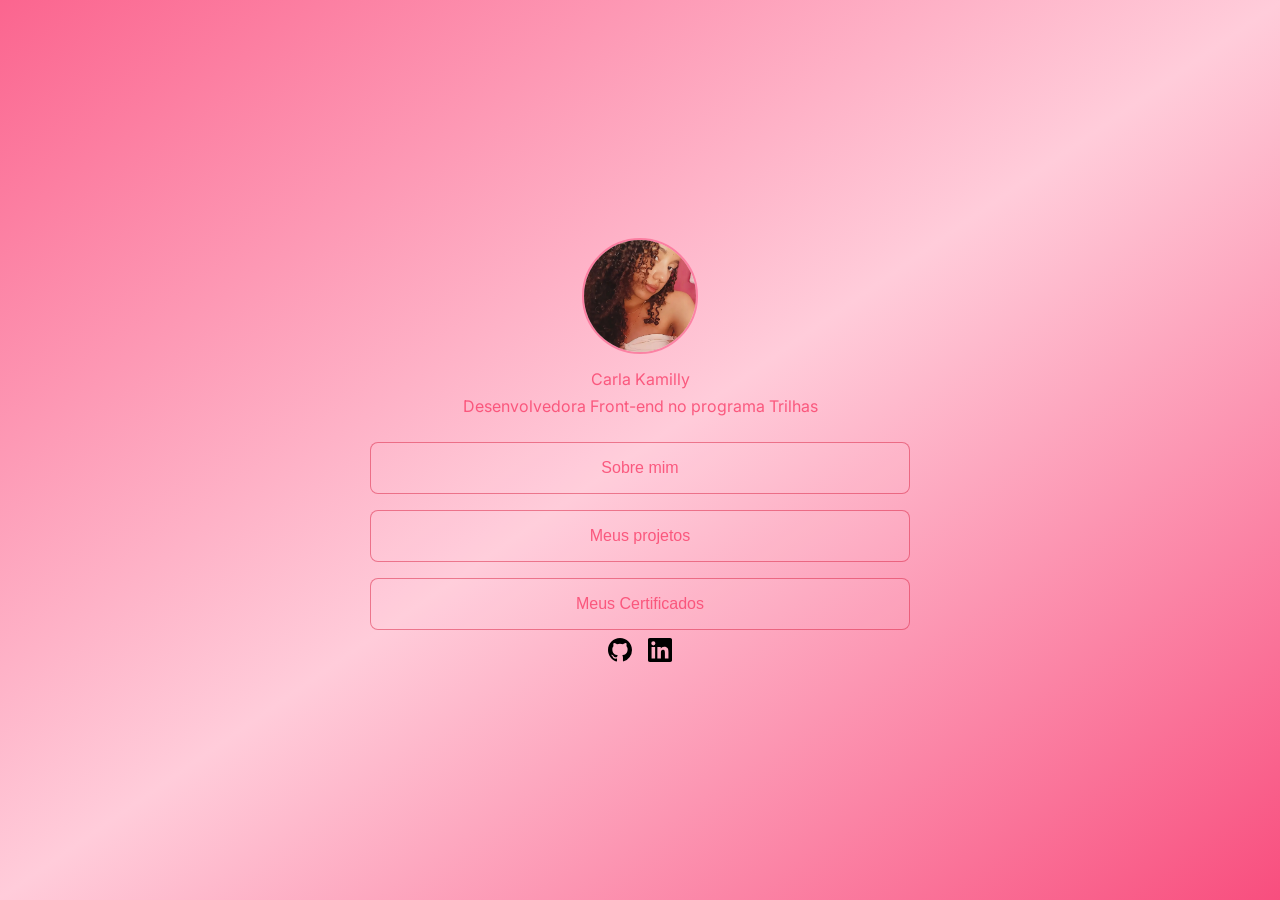
<file: index.html>
<!DOCTYPE html>
<html lang="pt-BR">
  <head>
    <meta charset="UTF-8" />
    <meta name="viewport" content="width=device-width, initial-scale=1.0" />
    <title>Meu Portfolio</title>
    <link rel="preconnect" href="https://fonts.googleapis.com" />
    <link href="https://fonts.googleapis.com/css2?family=inter:wght@400;600;700&display=swap" rel="stylesheet" />
    <link rel="stylesheet" href="style.css" />
  </head>
  <body>
    <img src="foto1.jpeg"Minha Foto" />
    <h2>Carla Kamilly</h2>
    <p class="descricao-inicio"> Desenvolvedora Front-end no programa Trilhas</p>
    <a href="sobre.html">Sobre mim</a>
    <a href="projetos.html">Meus projetos</a>
    <a href="https://drive.google.com/drive/folders/11LkRO2KMVZHvpA7O96KYvRYQWroSiRRg?usp=sharing" target="_blank" rel="noopener noreferrer">Meus Certificados</a>

    <div class="social-links">
  <a href="https://github.com/carlaKamilly" target="_blank" rel="noopener noreferrer" class="social-link" aria-label="GitHub"><svg xmlns="http://www.w3.org/2000/svg" viewBox="0 0 24 24" width="40" height="40" fill="currentColor" aria-hidden="true"><path fill-rule="evenodd" clip-rule="evenodd" d="M12 0C5.37 0 0 5.37 0 12c0 5.3 3.44 9.8 8.2 11.39.6.11.82-.26.82-.58v-2.23c-3.34.73-4.04-1.42-4.04-1.42-.55-1.39-1.33-1.76-1.33-1.76-1.09-.75.08-.74.08-.74 1.2.08 1.83 1.23 1.83 1.23 1.07 1.83 2.8 1.3 3.48.99.11-.77.42-1.3.76-1.6-2.67-.3-5.47-1.34-5.47-5.95 0-1.31.47-2.38 1.23-3.22-.12-.3-.53-1.53.12-3.18 0 0 1-.32 3.3 1.23a11.5 11.5 0 0 1 6 0c2.28-1.55 3.28-1.23 3.28-1.23.65 1.65.24 2.88.12 3.18.77.84 1.23 1.91 1.23 3.22 0 4.62-2.8 5.64-5.48 5.94.43.38.82 1.1.82 2.22v3.29c0 .32.22.7.83.58A12.01 12.01 0 0 0 24 12C24 5.37 18.63 0 12 0Z"/></svg></a>
  <a href="https://www.linkedin.com/in/kamilly-undefined-62b510443" target="_blank" rel="noopener noreferrer" class="social-link" aria-label="LinkedIn"><svg xmlns="http://www.w3.org/2000/svg" viewBox="0 0 24 24" width="40" height="40" fill="currentColor" aria-hidden="true"><path d="M20.447 20.452h-3.554v-5.569c0-1.328-.027-3.037-1.852-3.037-1.853 0-2.136 1.445-2.136 2.939v5.667H9.35V9h3.414v1.561h.049c.476-.9 1.637-1.85 3.37-1.85 3.601 0 4.267 2.37 4.267 5.455v6.286zM5.337 7.433a2.062 2.062 0 1 1 0-4.124 2.062 2.062 0 0 1 0 4.124zM7.119 20.452H3.555V9h3.564v11.452zM22.225 0H1.771C.792 0 0 .774 0 1.729v20.542C0 23.227.792 24 1.771 24h20.451C23.2 24 24 23.227 24 22.271V1.729C24 .774 23.2 0 22.222 0h.003z"/></svg></a>
  </body>
</html>
</file>
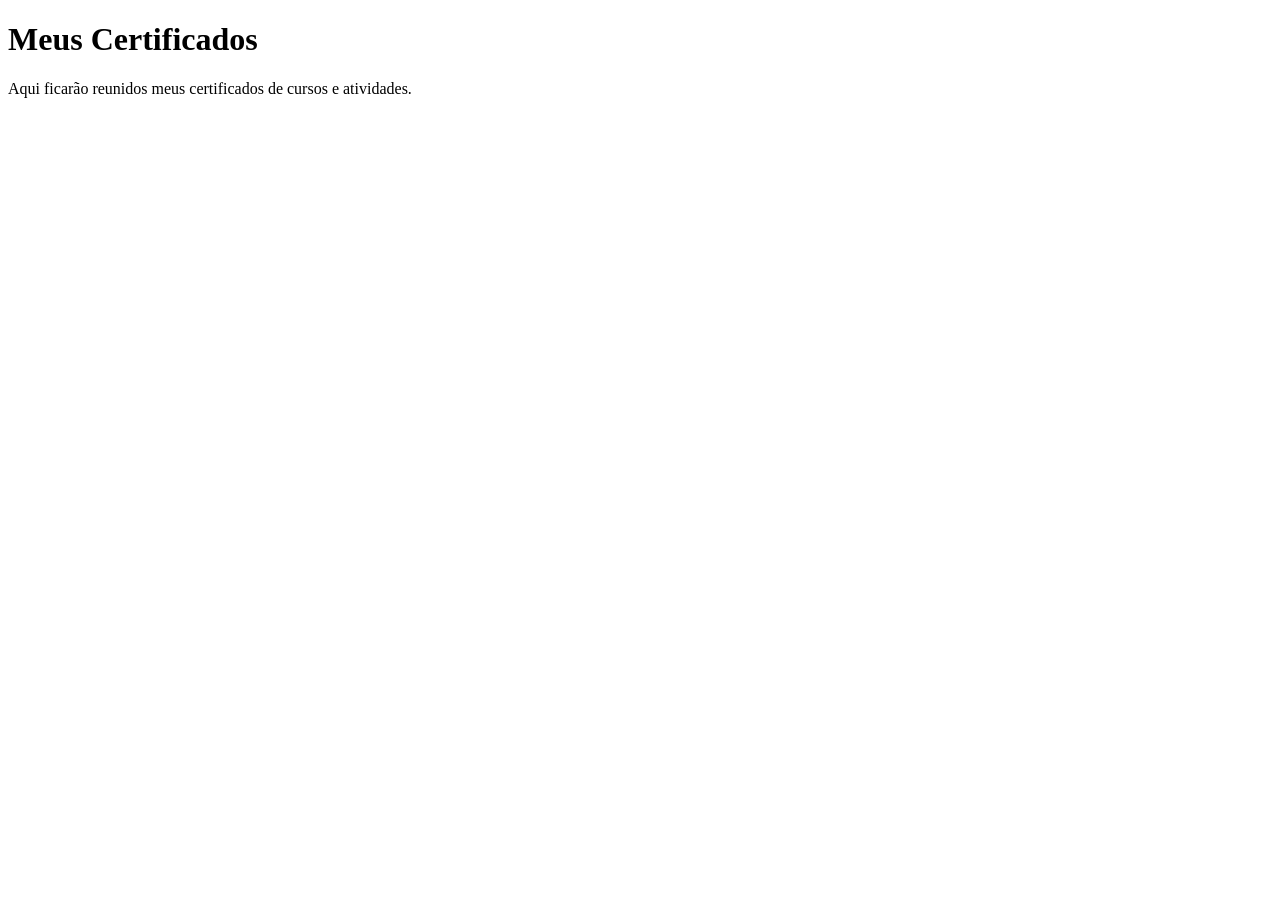
<file: certificados.html>
<!DOCTYPE html>
<html lang="pt-BR">
<head>
    <meta charset="UTF-8">
    <meta name="viewport" content="width=device-width, initial-scale=1.0">
    <title>Meus Certificados</title>
</head>
<body>
    <h1>Meus Certificados</h1>
    <p>Aqui ficarão reunidos meus certificados de cursos e atividades.</p>
</body>
</html>
</file>
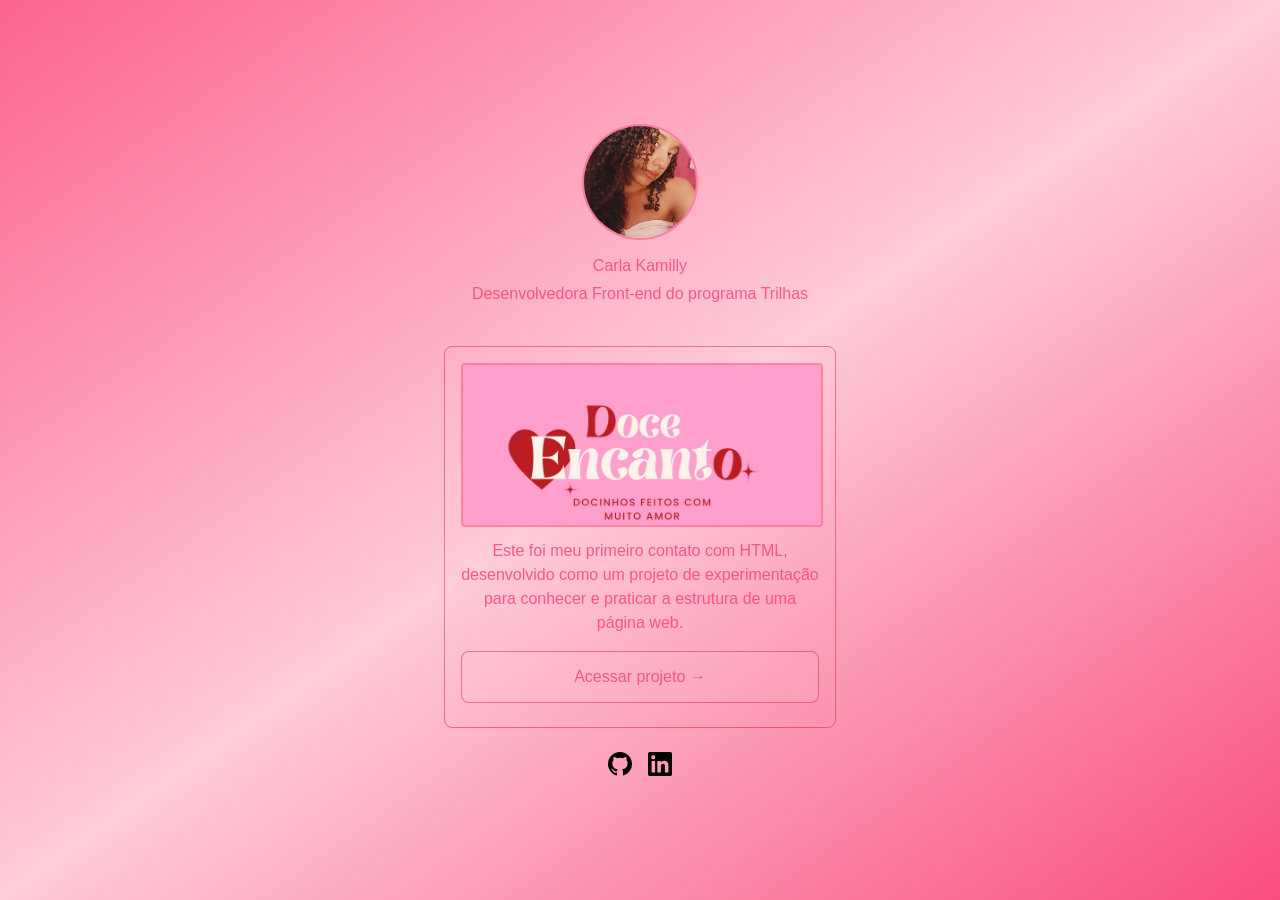
<file: projetos.html>
<!DOCTYPE html>
<html lang="pt-BR">
<head>
    <meta charset="UTF-8">
    <meta name="viewport" content="width=device-width, initial-scale=1.0">
    <title>Meus Projetos</title>
    <link rel="stylesheet" href="style.css"
</head>
<body>
    <div class="perfil">
    <img src="foto1.jpeg" alt="Foto de perfil da Carla" class="foto-perfil">
    <h1 class="nome-projetos">Carla Kamilly</h1>
    <p class="descricao-projetos">Desenvolvedora Front-end do programa Trilhas</p></div>
    <div class="projetos">
    <div class="projeto">
        <img class="imagem-projeto"src="./doce-encanto/logo.jpeg" alt="Logo de Doce Encanto">
        <p class="descricao-projeto">Este foi meu primeiro contato com HTML, desenvolvido como um projeto de experimentação para conhecer e praticar a estrutura de uma página web.</p>
        <a href="./doce-encanto/index.html">Acessar projeto →</a></div></div>
    <div class="social-links">
    <a href="https://github.com/carlaKamilly" target="_blank" rel="noopener noreferrer" class="social-link" aria-label="GitHub"><svg xmlns="http://www.w3.org/2000/svg" viewBox="0 0 24 24" width="40" height="40" fill="currentColor" aria-hidden="true"><path fill-rule="evenodd" clip-rule="evenodd" d="M12 0C5.37 0 0 5.37 0 12c0 5.3 3.44 9.8 8.2 11.39.6.11.82-.26.82-.58v-2.23c-3.34.73-4.04-1.42-4.04-1.42-.55-1.39-1.33-1.76-1.33-1.76-1.09-.75.08-.74.08-.74 1.2.08 1.83 1.23 1.83 1.23 1.07 1.83 2.8 1.3 3.48.99.11-.77.42-1.3.76-1.6-2.67-.3-5.47-1.34-5.47-5.95 0-1.31.47-2.38 1.23-3.22-.12-.3-.53-1.53.12-3.18 0 0 1-.32 3.3 1.23a11.5 11.5 0 0 1 6 0c2.28-1.55 3.28-1.23 3.28-1.23.65 1.65.24 2.88.12 3.18.77.84 1.23 1.91 1.23 3.22 0 4.62-2.8 5.64-5.48 5.94.43.38.82 1.1.82 2.22v3.29c0 .32.22.7.83.58A12.01 12.01 0 0 0 24 12C24 5.37 18.63 0 12 0Z"/></svg></a>
    <a href="https://www.linkedin.com/in/kamilly-undefined-62b510443" target="_blank" rel="noopener noreferrer" class="social-link" aria-label="LinkedIn"><svg xmlns="http://www.w3.org/2000/svg" viewBox="0 0 24 24" width="40" height="40" fill="currentColor" aria-hidden="true"><path d="M20.447 20.452h-3.554v-5.569c0-1.328-.027-3.037-1.852-3.037-1.853 0-2.136 1.445-2.136 2.939v5.667H9.35V9h3.414v1.561h.049c.476-.9 1.637-1.85 3.37-1.85 3.601 0 4.267 2.37 4.267 5.455v6.286zM5.337 7.433a2.062 2.062 0 1 1 0-4.124 2.062 2.062 0 0 1 0 4.124zM7.119 20.452H3.555V9h3.564v11.452zM22.225 0H1.771C.792 0 0 .774 0 1.729v20.542C0 23.227.792 24 1.771 24h20.451C23.2 24 24 23.227 24 22.271V1.729C24 .774 23.2 0 22.222 0h.003z"/></svg></a></div>
    <body>
</html>
</file>
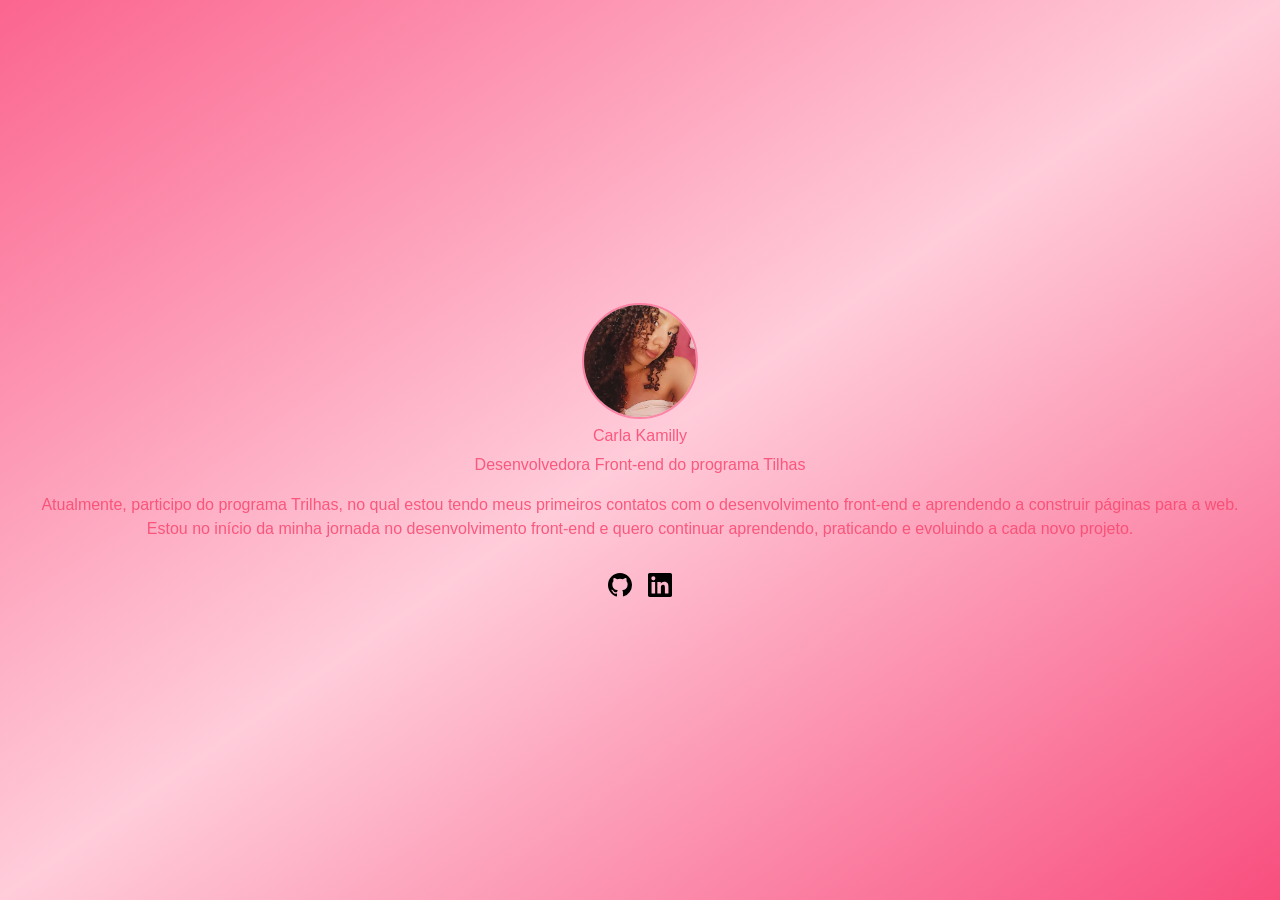
<file: sobre.html>
<!DOCTYPE html>
<html lang="pt-BR">
<head>
    <meta charset="UTF-8">
    <meta name="viewport" content="width=device-width, initial-scale=1.0">
    <title>Sobre Mim</title>
    <link rel="stylesheet" href="style.css"
</head>
<body>
    <img src="foto1.jpeg" alt="foto de perfil da Carla Kamilly" class="foto-perfil foto-sobre"
    <h1>Carla Kamilly</h1>
    <p class="descricao-sobre">Desenvolvedora Front-end do programa Tilhas</p>
    <p>Atualmente, participo do programa Trilhas, no qual estou tendo meus primeiros contatos com o desenvolvimento front-end e aprendendo a construir páginas para a web. Estou no início da minha jornada no desenvolvimento front-end e quero continuar aprendendo, praticando e evoluindo a cada novo projeto.<p>

    <div class="social-links">
<a href="https://github.com/carlaKamilly" target="_blank" rel="noopener noreferrer" class="social-link" aria-label="GitHub"><svg xmlns="http://www.w3.org/2000/svg" viewBox="0 0 24 24" width="40" height="40" fill="currentColor" aria-hidden="true"><path fill-rule="evenodd" clip-rule="evenodd" d="M12 0C5.37 0 0 5.37 0 12c0 5.3 3.44 9.8 8.2 11.39.6.11.82-.26.82-.58v-2.23c-3.34.73-4.04-1.42-4.04-1.42-.55-1.39-1.33-1.76-1.33-1.76-1.09-.75.08-.74.08-.74 1.2.08 1.83 1.23 1.83 1.23 1.07 1.83 2.8 1.3 3.48.99.11-.77.42-1.3.76-1.6-2.67-.3-5.47-1.34-5.47-5.95 0-1.31.47-2.38 1.23-3.22-.12-.3-.53-1.53.12-3.18 0 0 1-.32 3.3 1.23a11.5 11.5 0 0 1 6 0c2.28-1.55 3.28-1.23 3.28-1.23.65 1.65.24 2.88.12 3.18.77.84 1.23 1.91 1.23 3.22 0 4.62-2.8 5.64-5.48 5.94.43.38.82 1.1.82 2.22v3.29c0 .32.22.7.83.58A12.01 12.01 0 0 0 24 12C24 5.37 18.63 0 12 0Z"/></svg></a>
  <a href="https://www.linkedin.com/in/kamilly-undefined-62b510443" target="_blank" rel="noopener noreferrer" class="social-link" aria-label="LinkedIn"><svg xmlns="http://www.w3.org/2000/svg" viewBox="0 0 24 24" width="40" height="40" fill="currentColor" aria-hidden="true"><path d="M20.447 20.452h-3.554v-5.569c0-1.328-.027-3.037-1.852-3.037-1.853 0-2.136 1.445-2.136 2.939v5.667H9.35V9h3.414v1.561h.049c.476-.9 1.637-1.85 3.37-1.85 3.601 0 4.267 2.37 4.267 5.455v6.286zM5.337 7.433a2.062 2.062 0 1 1 0-4.124 2.062 2.062 0 0 1 0 4.124zM7.119 20.452H3.555V9h3.564v11.452zM22.225 0H1.771C.792 0 0 .774 0 1.729v20.542C0 23.227.792 24 1.771 24h20.451C23.2 24 24 23.227 24 22.271V1.729C24 .774 23.2 0 22.222 0h.003z"/></svg></a>
</body>
</html>
</file>
<file: style.css>
body {
  font-family: Arial, sans-serif;
  background:linear-gradient(145deg, #fb658f, #ffccda, #f84e7e);
  color: #f9446ed8;
  margin: 0;
    padding: 30px;
    min-height: 100vh;
    box-sizing: border-box;
    display: flex;
    flex-direction: column;
    align-items: center;
    justify-content: center;
    text-align: center;
}

a{
    display: block;
    width: 540px;
    max-width: 100%;
    box-sizing: border-box;
    padding: 16px 24px;
    margin: 8px 0;
    background-color:rgba(255,255,255,0.05);
    color: #f9446ed8;
    text-decoration: none;
    border: 1px solid rgba(217, 33, 64, 0.5);
    border-radius: 8px;
    font-weight: normal;
}
.social-link {
    display: inline-flex;
    width: 24px;
    height: 24px;
    padding: 0;
    margin: 0;
    background: transparent;
    border: none;
    border-radius: 0;
    align-items: center;
    justify-content: center;
    color: #000000;
}
.social-link svg {
    width: 24px;
    height: 24px;
    display: block;
}
img {
    width: 112px;
    height: 112px;
   object-fit: cover;
    border-radius: 50%;
    margin-bottom: 20px 0;
    border: 2px solid #fb658fae;
}

h1 {
    font-size: 28px;
    font-weight: 700;
    margin-bottom: 8px;
}
h2 {
    font-family: inter, sans-serif;
    font-size: 16px;
    font-weight: 400;
    line-height: 24px;
    margin-bottom: 8px 0;
}
p {
    font-family: inter, sans-serif;
    font-size: 16px;
    font-weight: 400;
    margin-top: 0;
    line-height: 24px;
    letter-spacing: 0;
    margin-bottom: 8px 0 16px;
}
.social-links{
    display: flex;
    flex-direction: row;
    align-items: center;
    justify-content: center;
    gap: 16px;
}
.foto-sobre{
    margin-bottom: 8px;
}
.descricao-sobre{
    margin-top:8px;
}
.foto-sobre ~p{
    font-size: 16px;
}
.descricao-inicio{
    margin-top: -10px;
}
.projetos {
    display: flex;
    justify-content: center;
    gap: 12px 16px;
    max-width: 740px;
    margin: 24px auto;
}
.projeto {
    width: 392px;
    border: 1px solid rgba(217, 33, 64, 0.5);
    border-radius: 8px;
    padding: 16px;
    min-height: 204px;
    box-sizing: border-box;
}
.imagem-projeto {
    width: 100%;
    height: 160px;
    border-radius: 4px;
    background: transparent;
    object-fit: cover;
    margin-bottom: 8px;
}
.nome-projetos{
    font-family: inter, sans-serif;
    font-size: 16px;
    font-weight: 400;
    line-height: 24px;
    letter-spacing: 0;
    margin-bottom: 2px;
}
.descricao-projetos{
    font-family: inter,sans-serif;
    font-size: 16px;
    font-weight: 400;
    line-height: 24px;
    letter-spacing: 0;
    margin-top: 4px;
}
</file>
